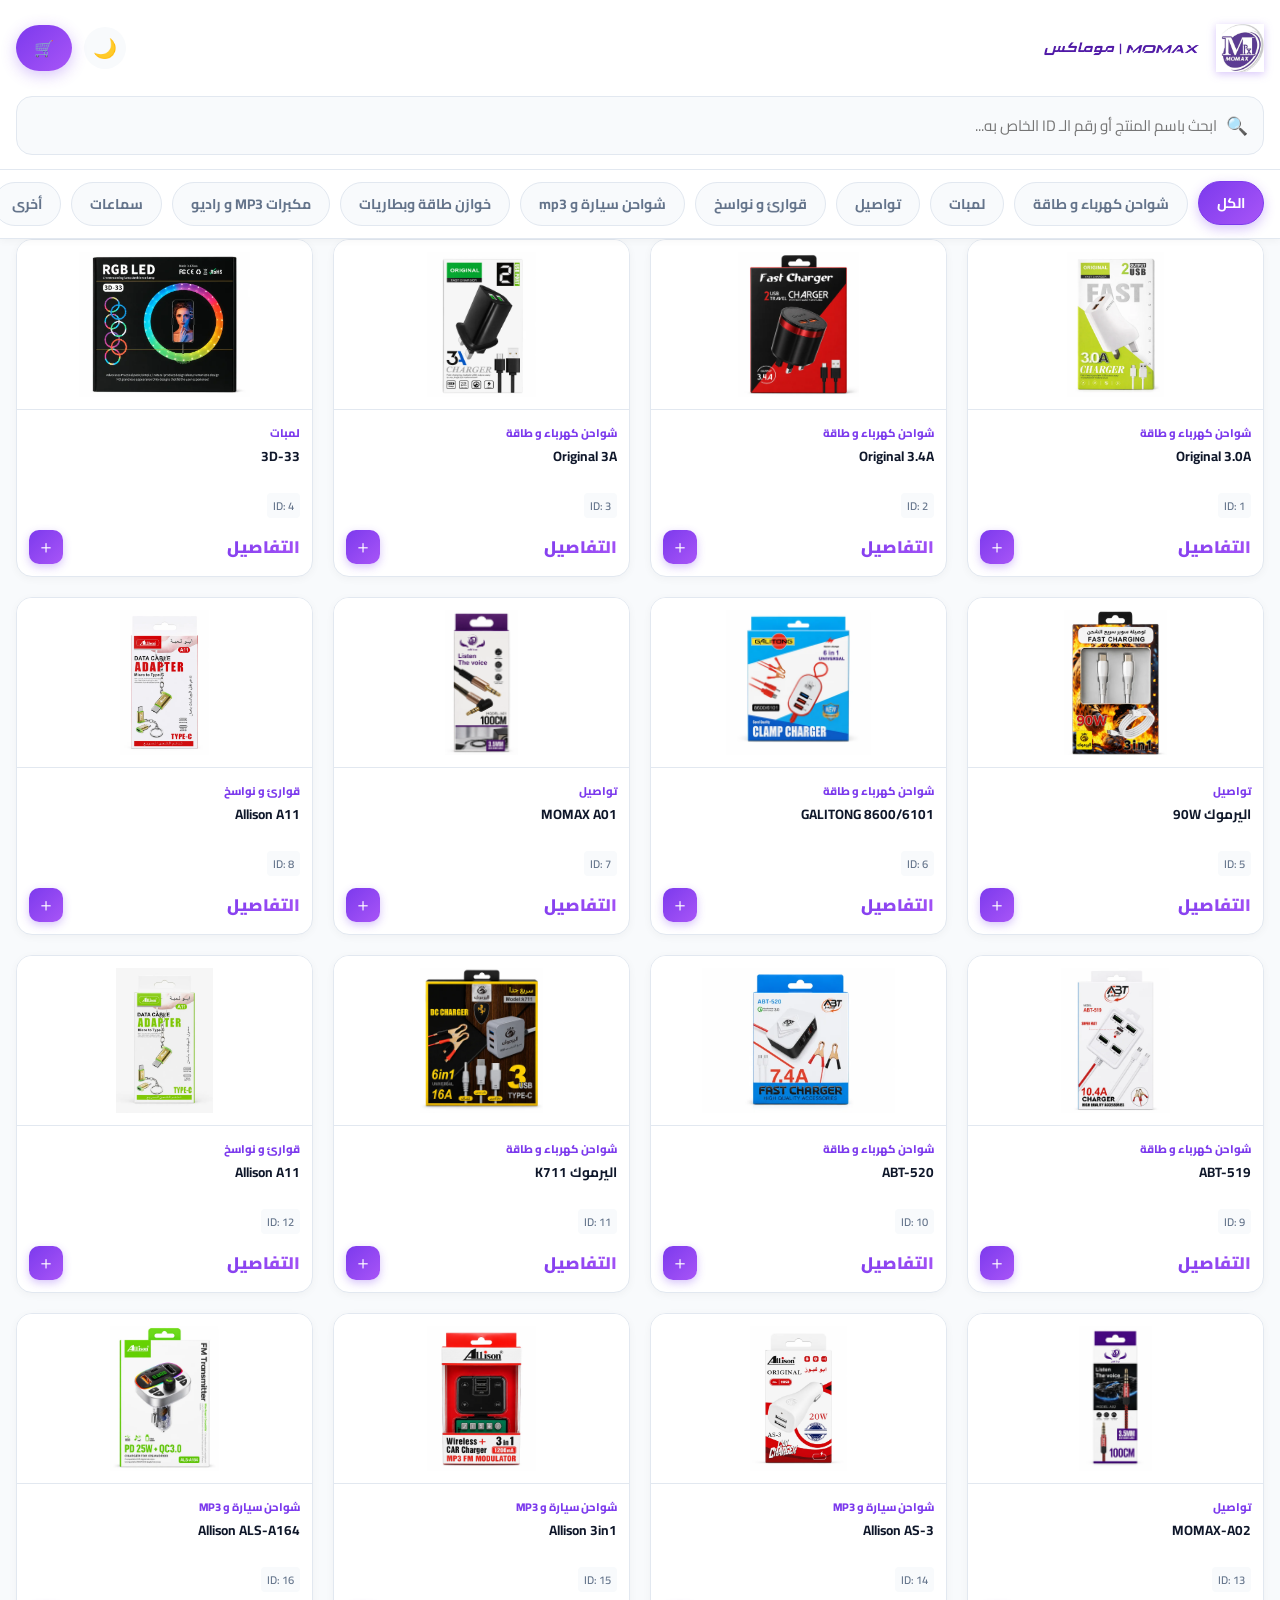
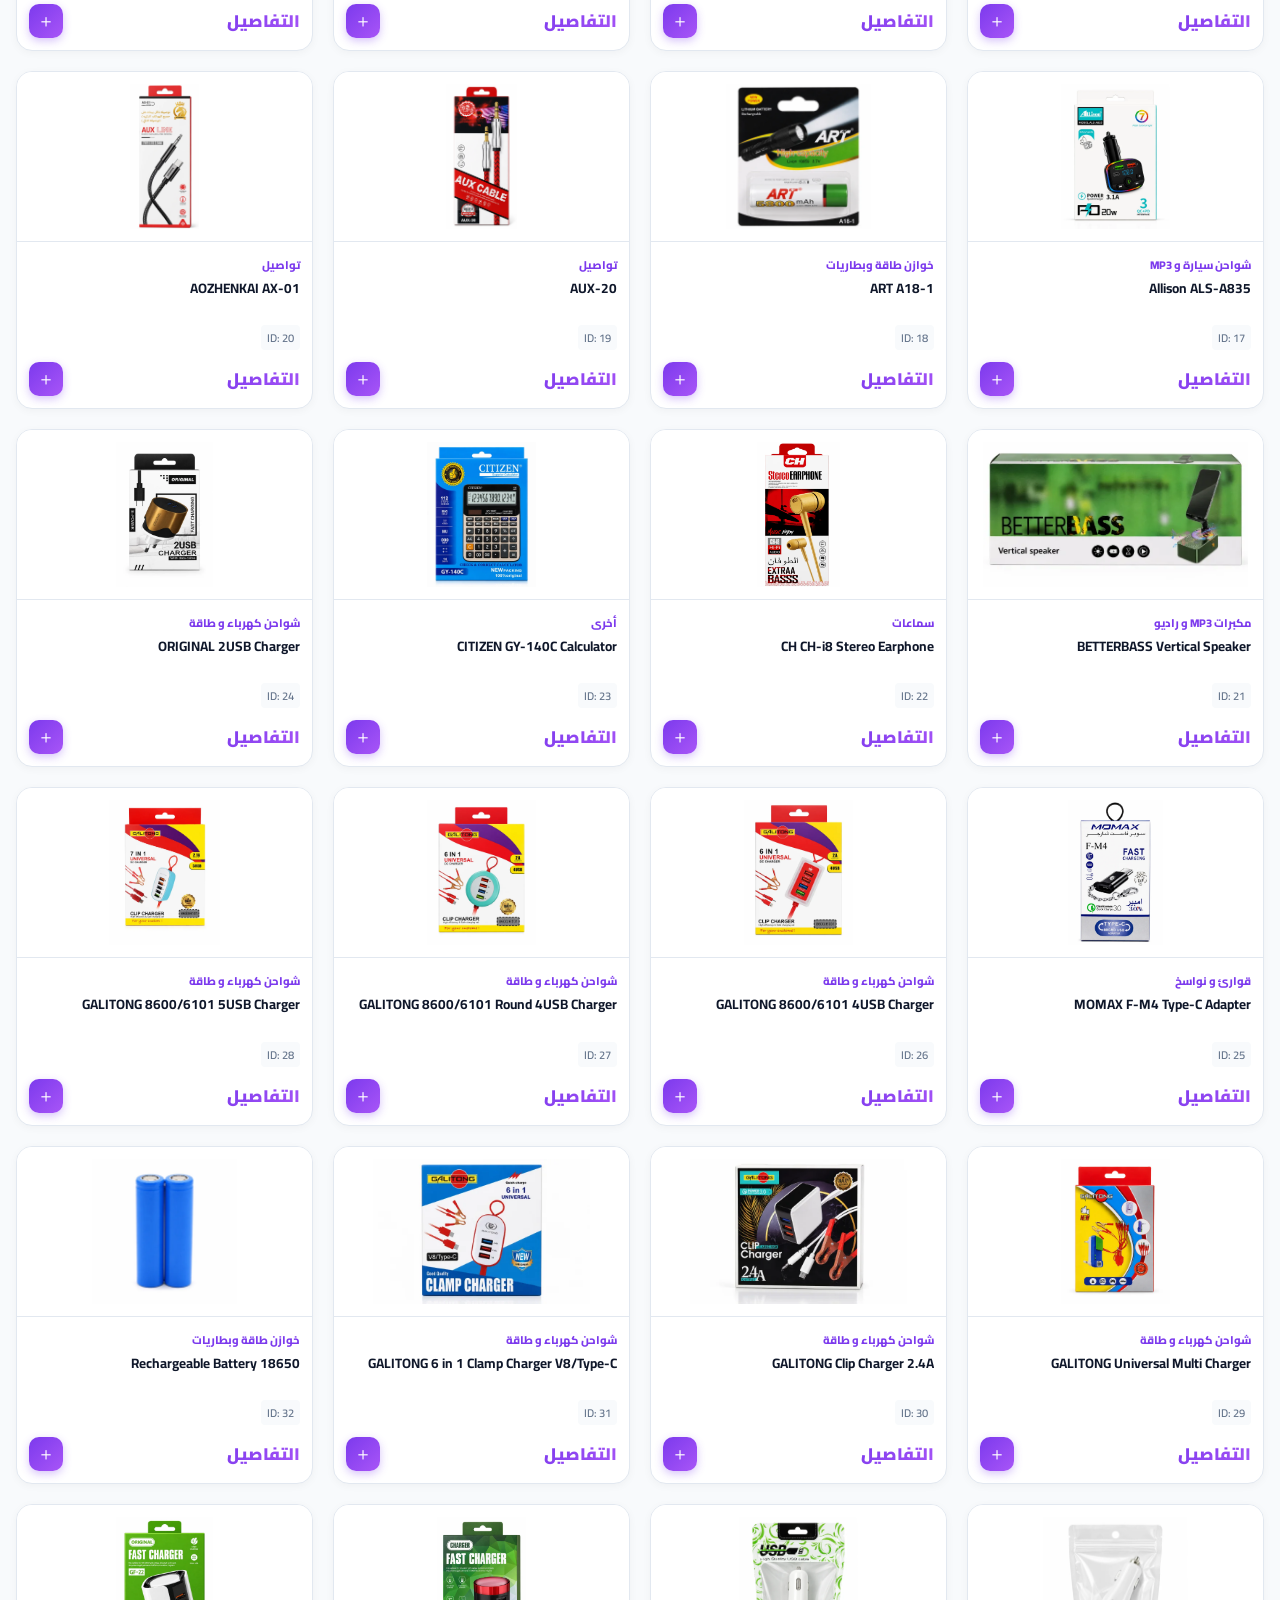
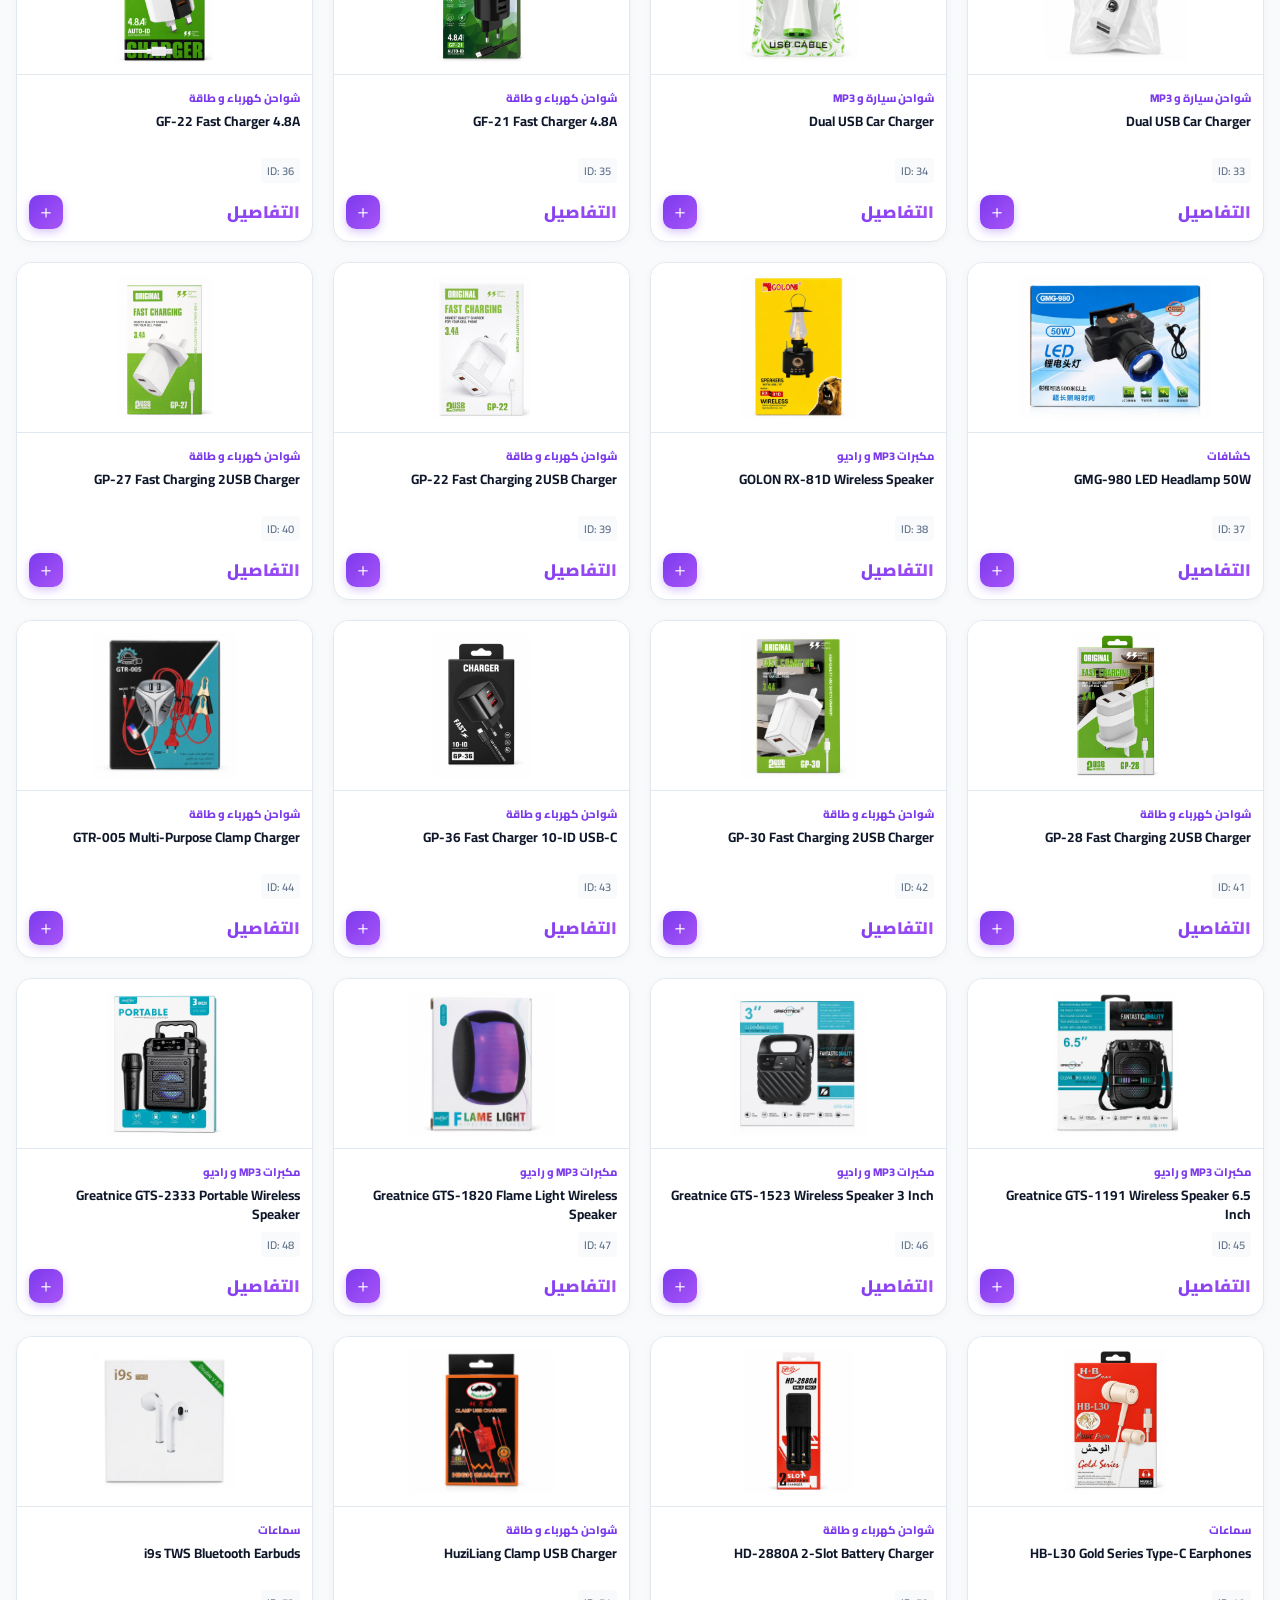
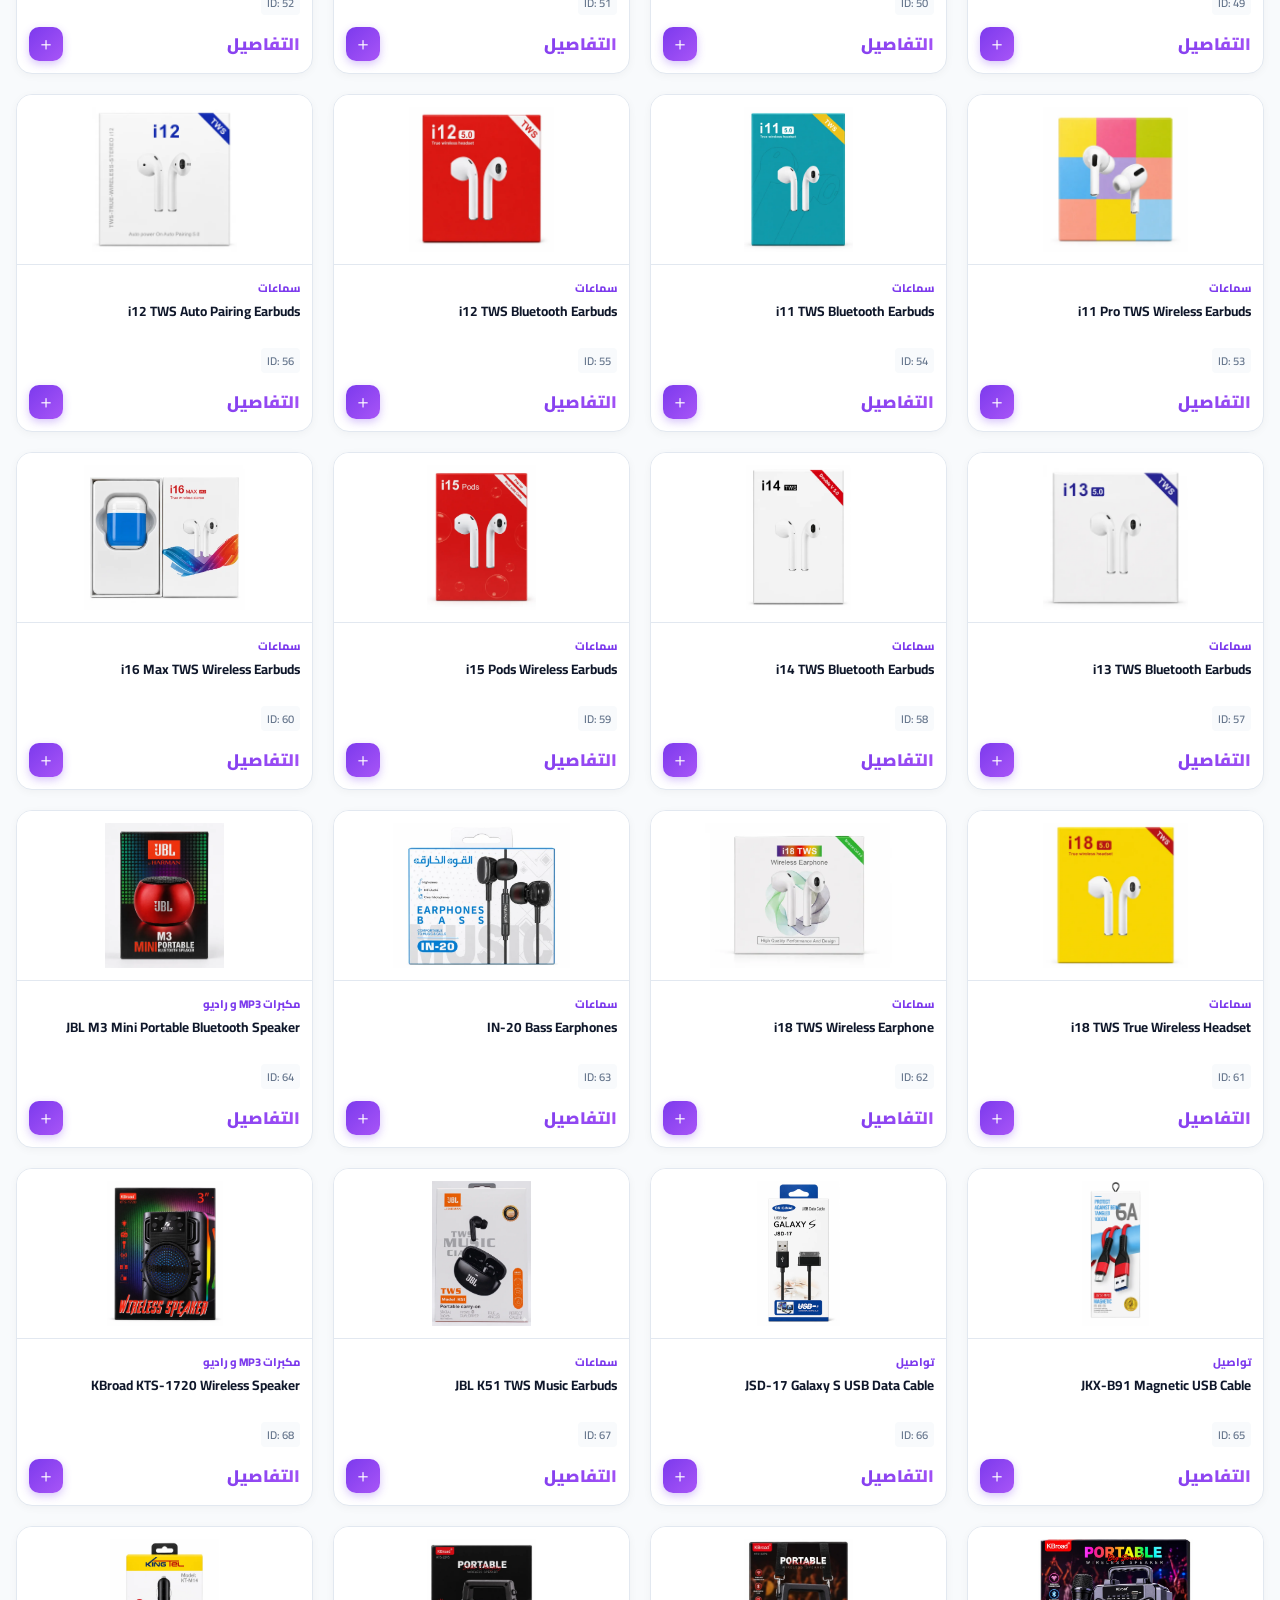
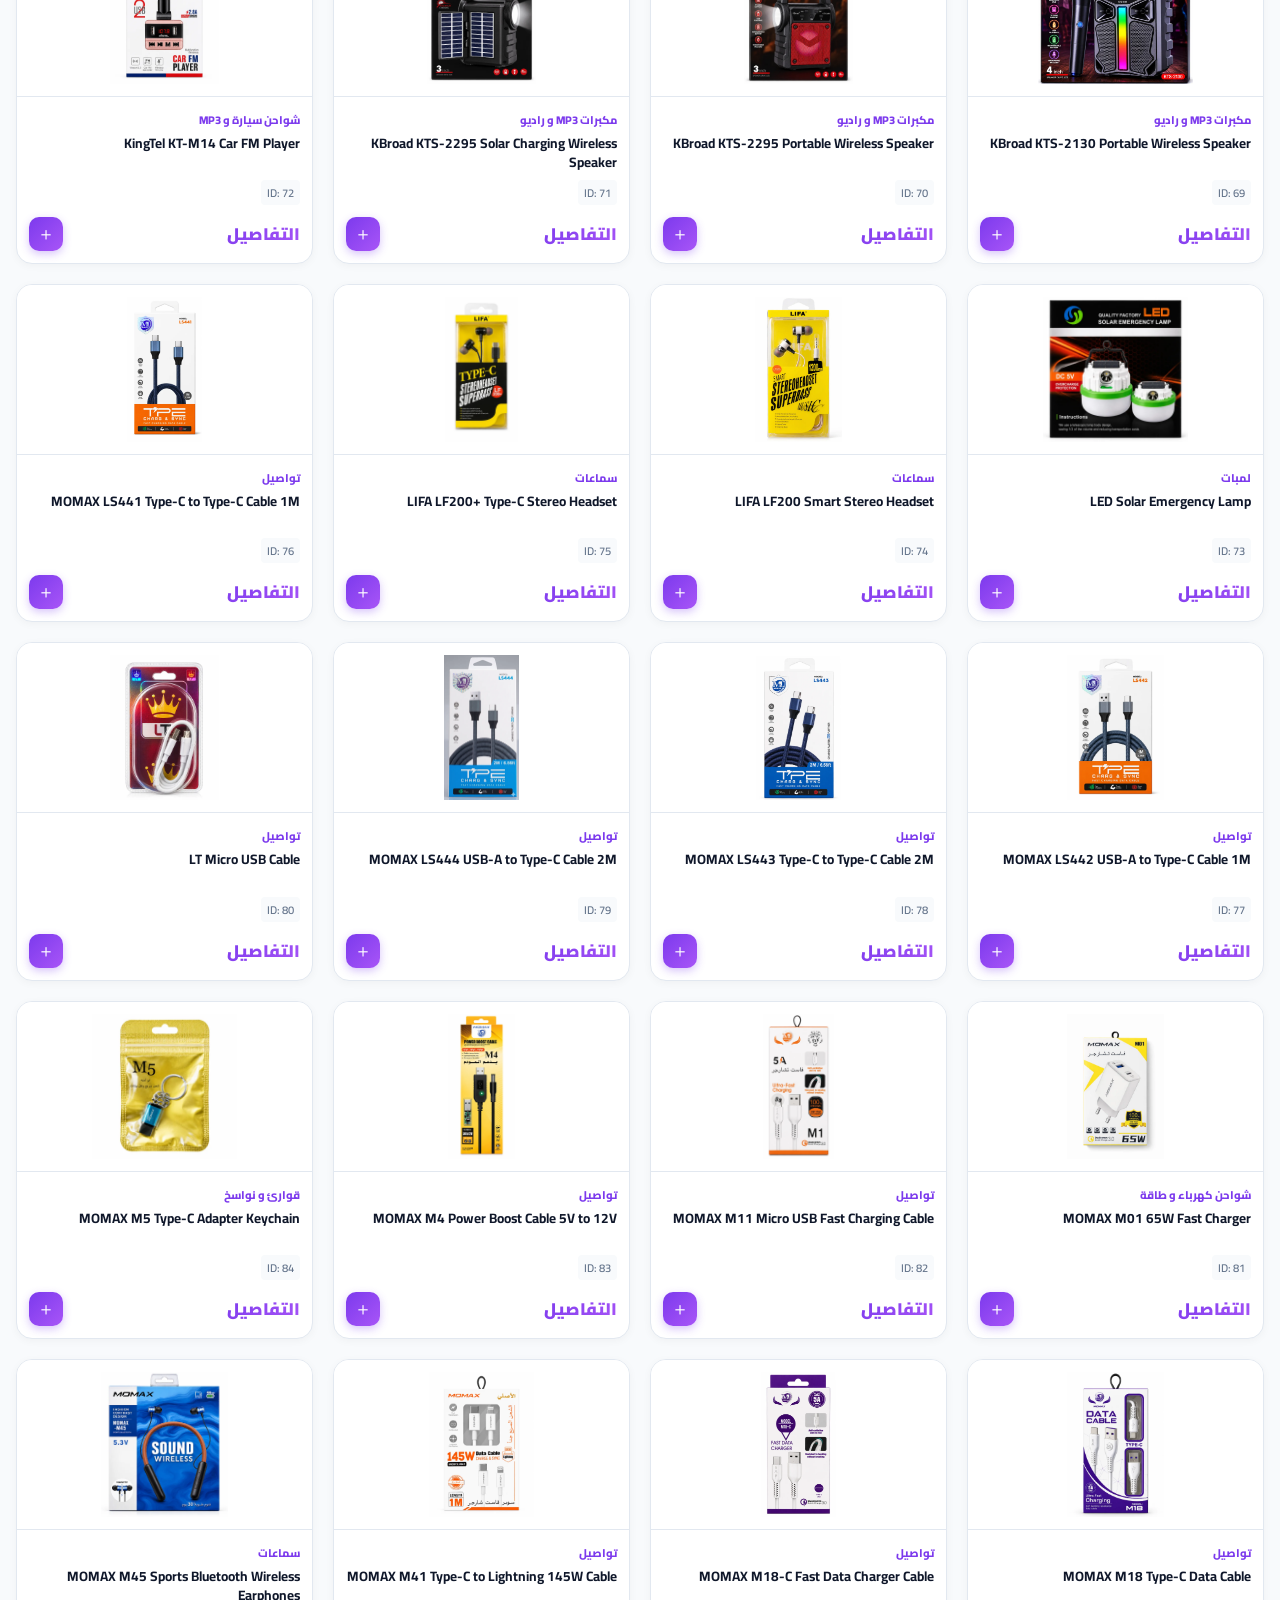
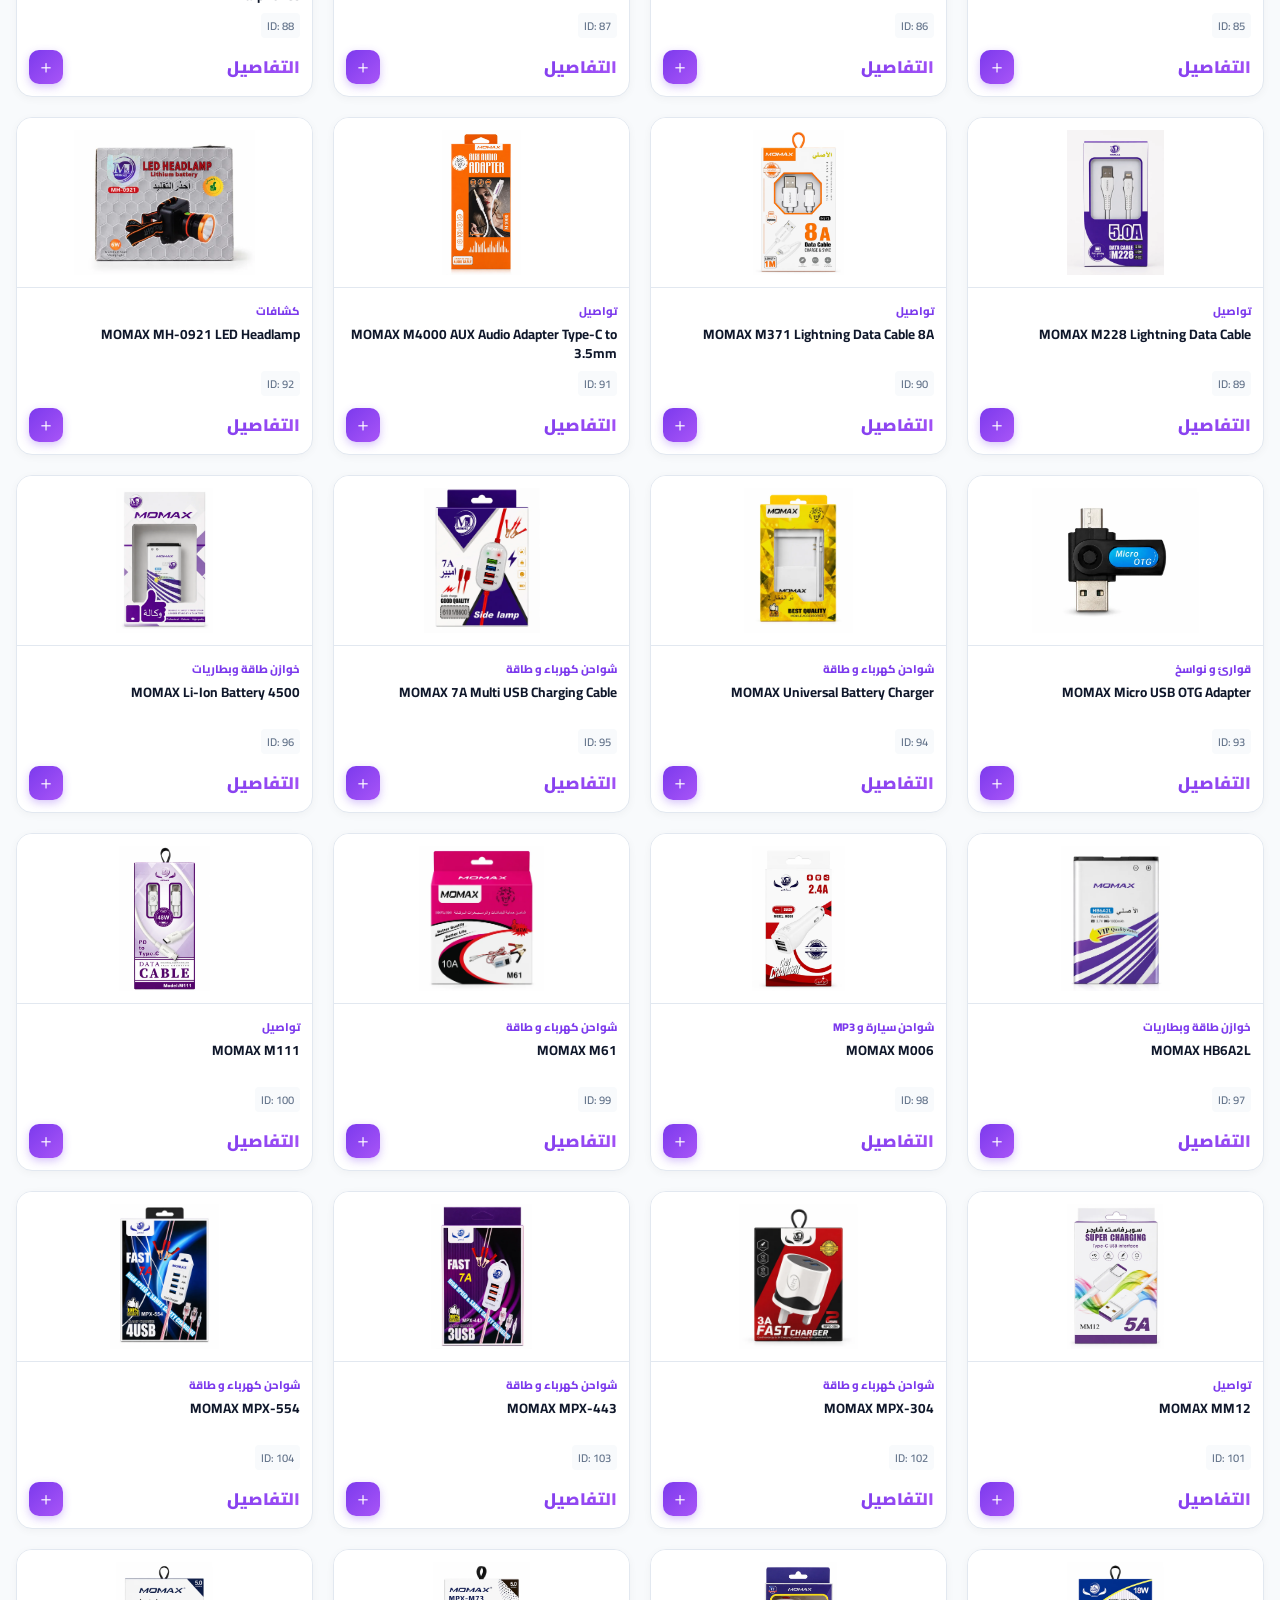
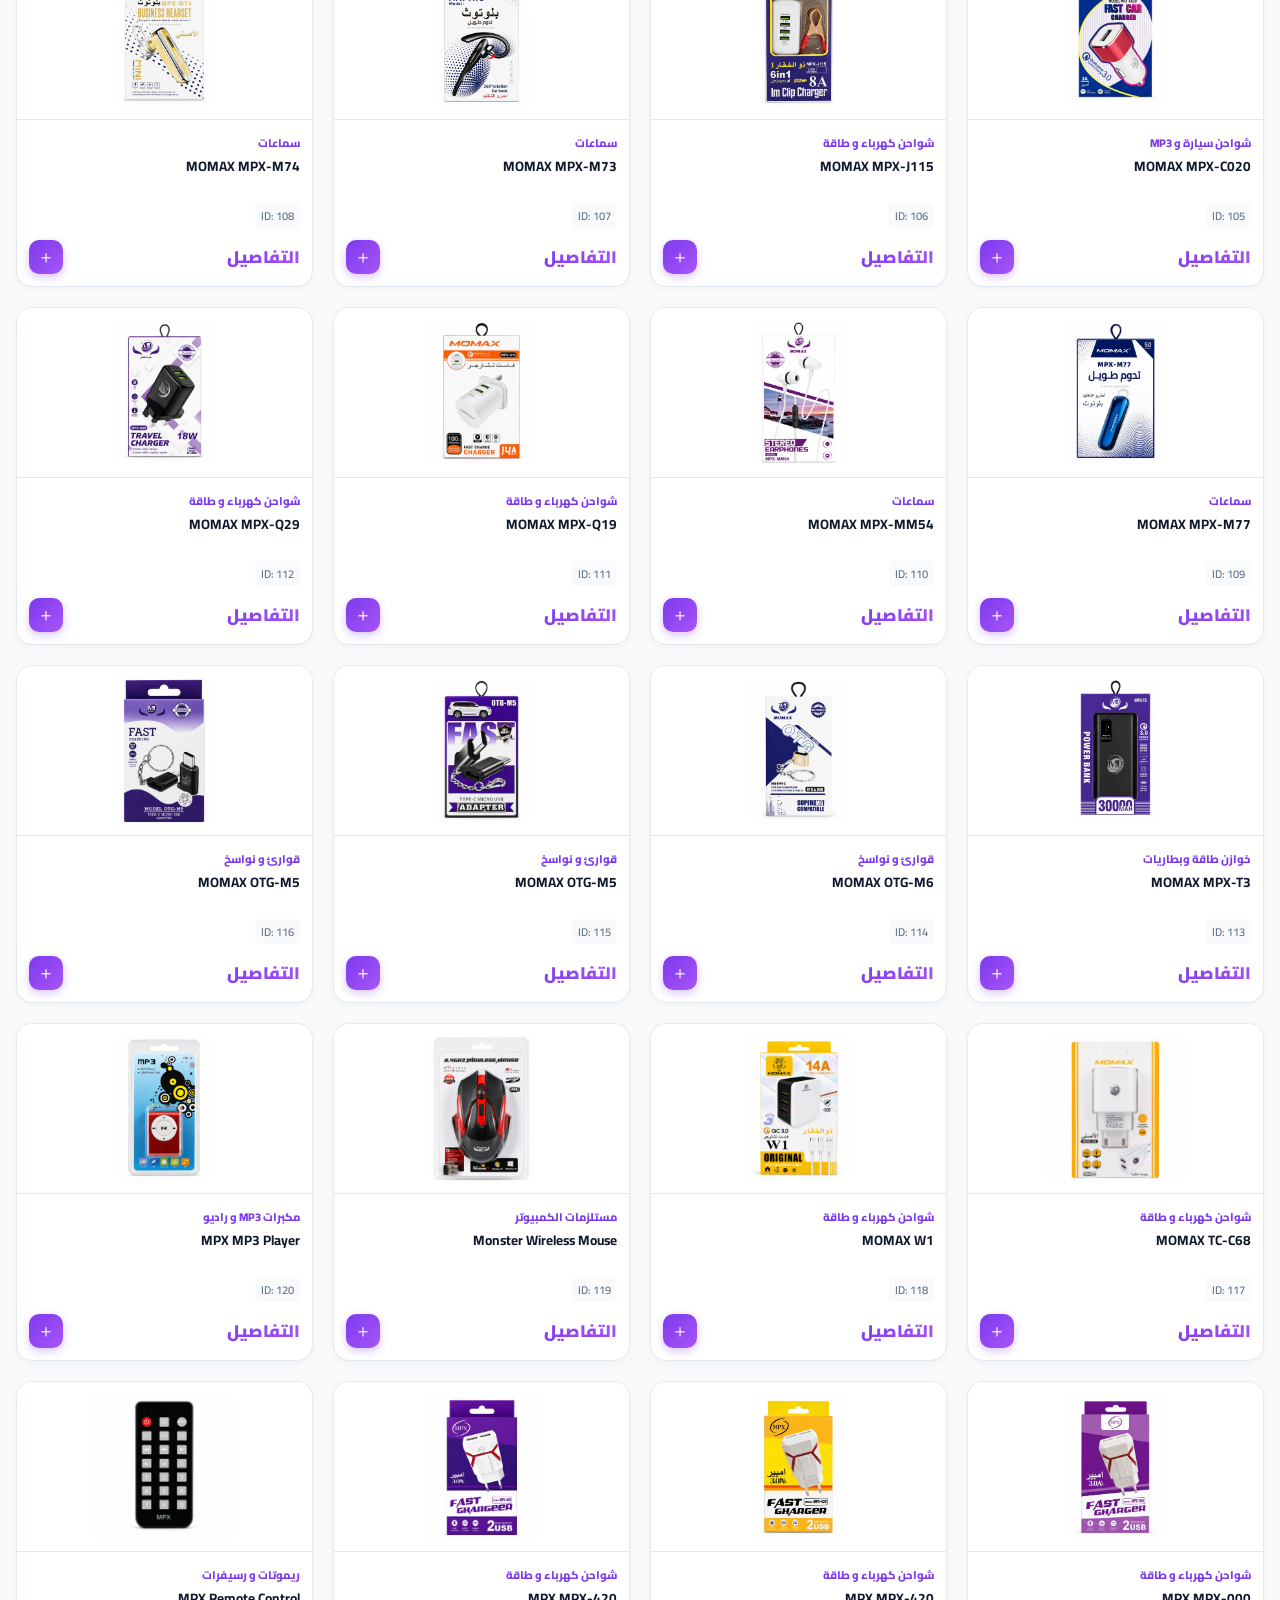
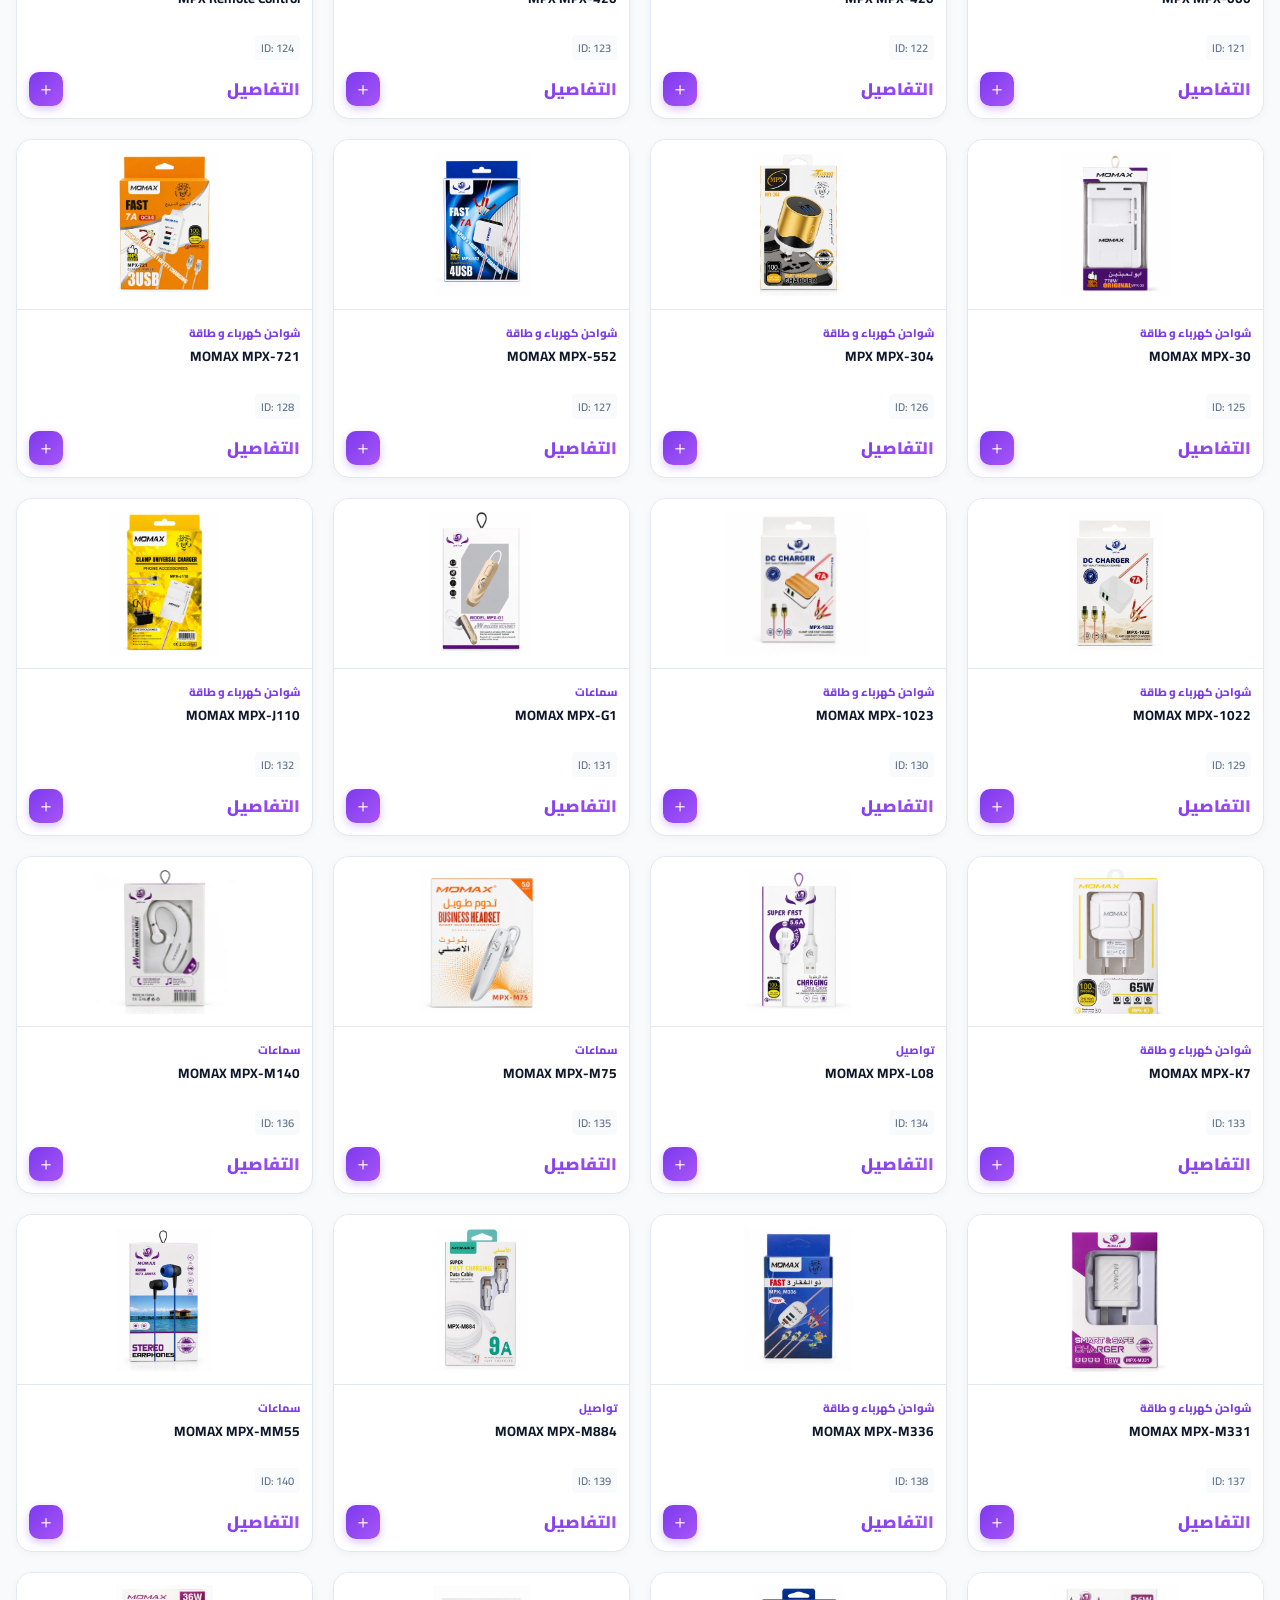
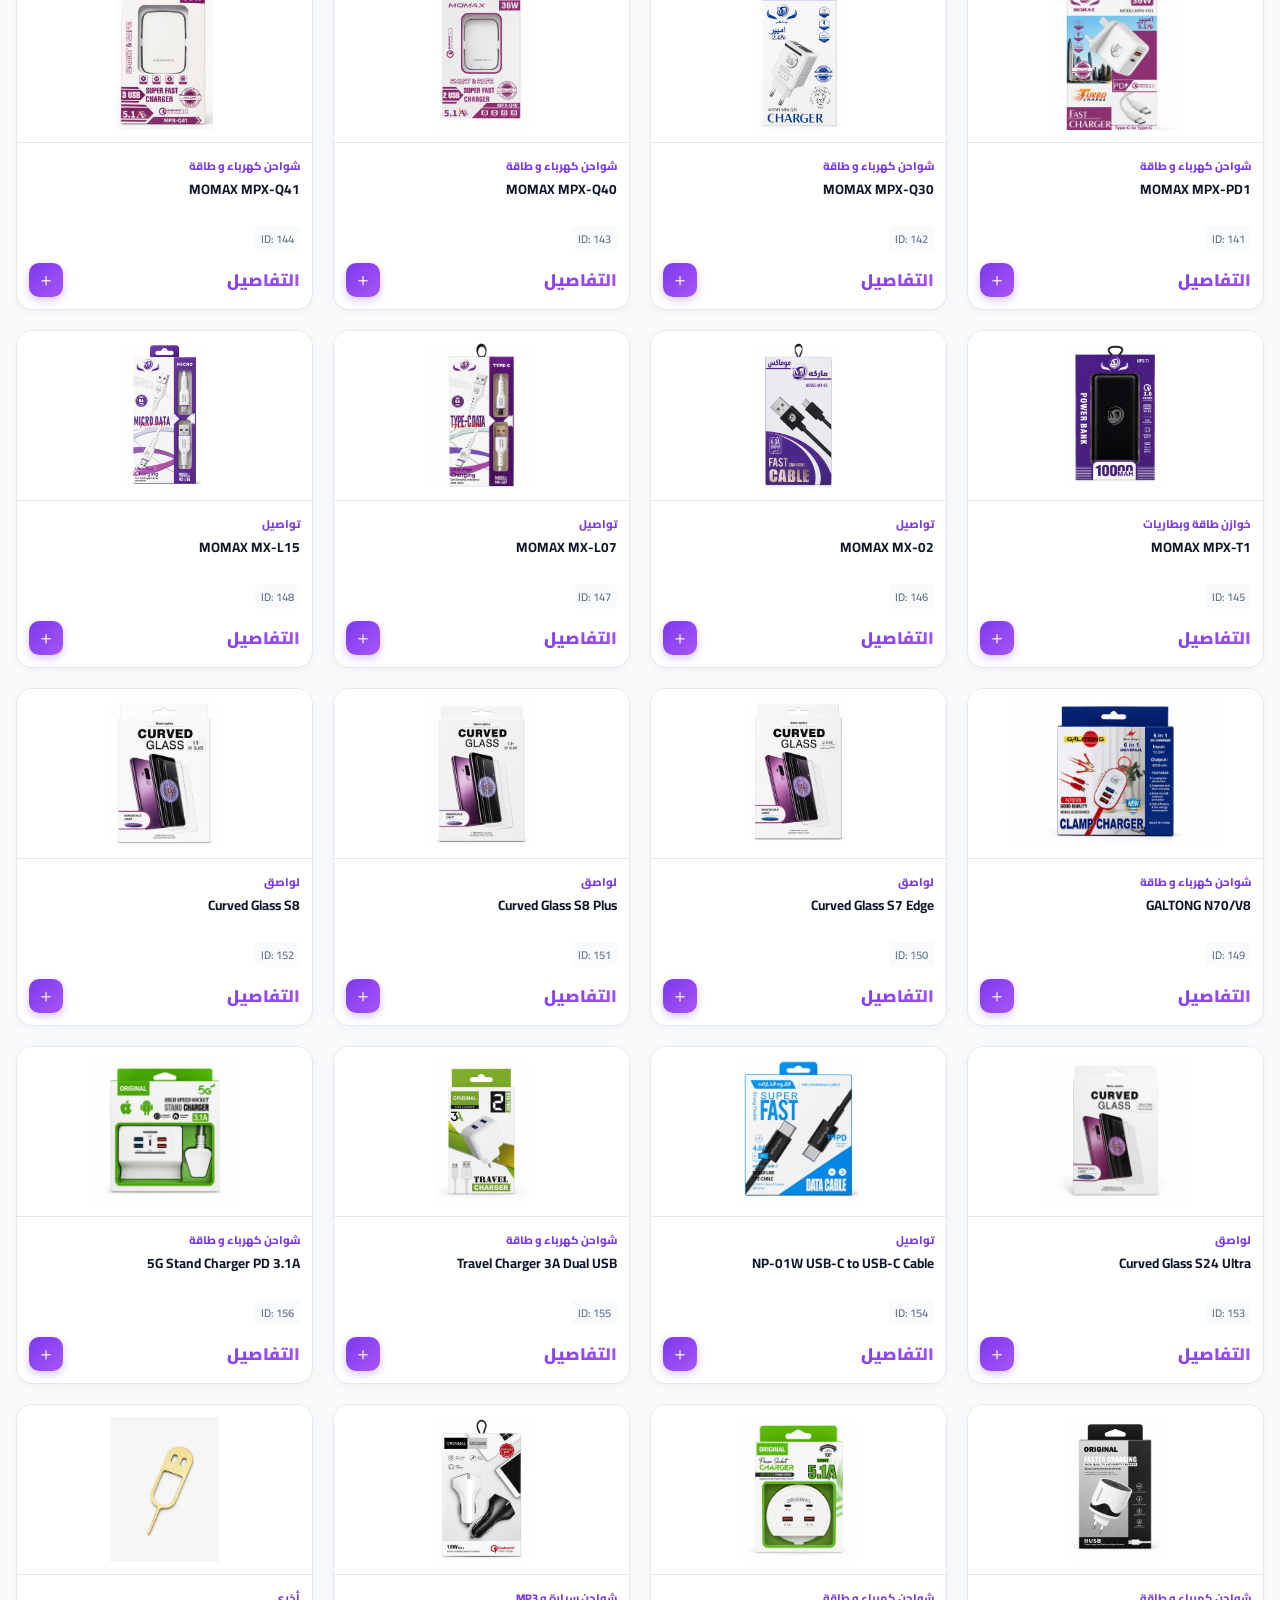
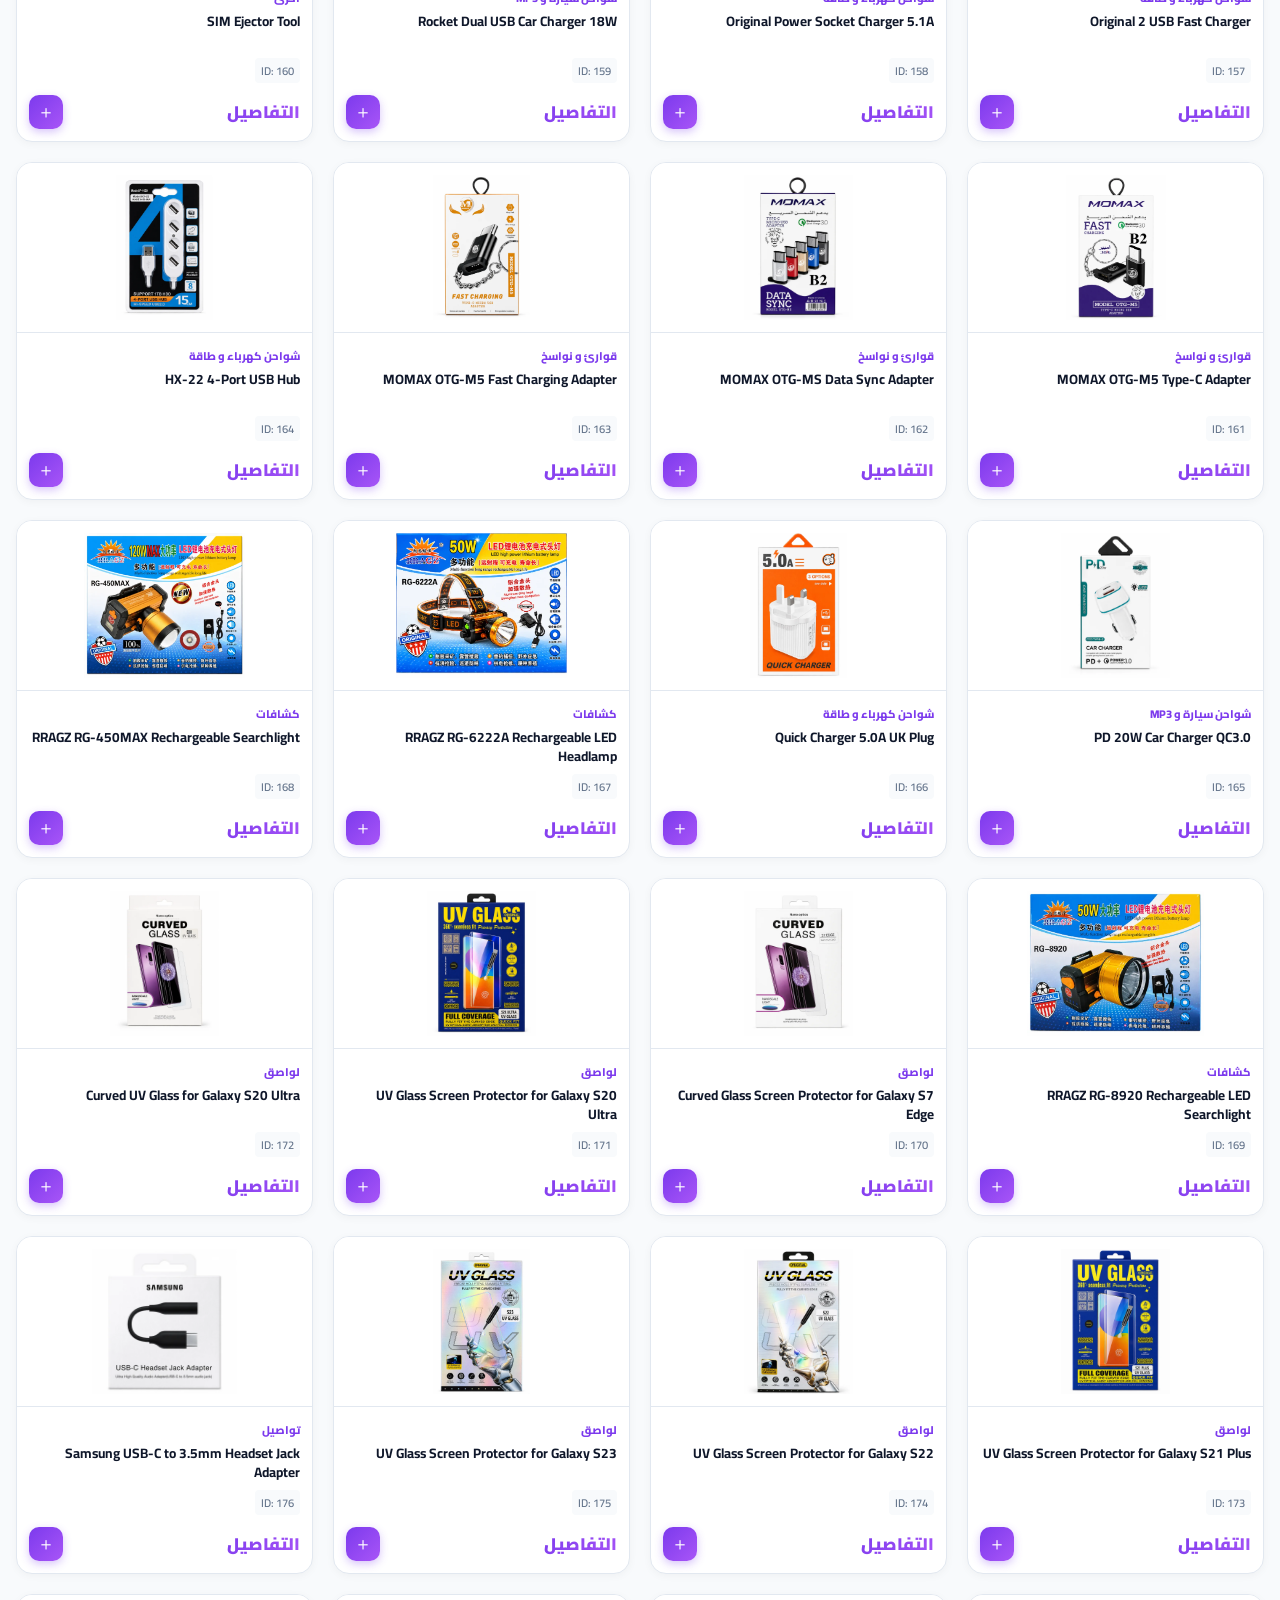
<file: index.html>
<!DOCTYPE html>
<html lang="ar" dir="rtl">
<head>
    <meta charset="UTF-8">
    <meta name="viewport" content="width=device-width, initial-scale=1.0, maximum-scale=1.0, user-scalable=no">
    <title>MOMAX | موماكس</title>
    <meta name="description" content="متجر موماكس الرسمي - أفضل الإكسسوارات الإلكترونية بجودة عالية وأسعار مميزة">
    <meta name="theme-color" content="#7C3AED">
    <meta name="color-scheme" content="light dark">
    <link rel="preconnect" href="https://fonts.googleapis.com">
    <link rel="preconnect" href="https://fonts.gstatic.com" crossorigin>
    <link href="https://fonts.googleapis.com/css2?family=Cairo:wght@400;600;700;800;900&display=swap" rel="stylesheet">
    
    <link rel="stylesheet" href="style.css">
</head>
<body class="theme-light">

    <div id="globalLoader" class="global-loader">
        <div class="cube-wrapper">
            <div class="cube">
                <div class="cube-face face-front">MOMAX</div>
                <div class="cube-face face-back">موماكس</div>
                <div class="cube-face face-top">3D</div>
                <div class="cube-face face-bottom">QUALITY</div>
                <div class="cube-face face-left">MAX</div>
                <div class="cube-face face-right">STORE</div>
            </div>
        </div>
    </div>

    <header class="main-header">
        <div class="header-container container">
            <div class="brand-identity">
                <!-- صورة الأيقونة -->
                <img src="images/logo.webp" alt="MOMAX Icon" class="brand-logo-icon">
                <!-- صورة النص -->
                <img src="images/momax-title.webp" alt="MOMAX Title" class="brand-logo-text">
            </div>
            
            <div class="header-actions">
                <button id="themeToggle" class="action-circle-btn" aria-label="تبديل الوضع">🌙</button>
                <button id="desktopCartTrigger" class="desktop-cart-btn">
                    <span class="cart-icon">🛒</span>
                    <span class="cart-counter-badge total-cart-count">0</span>
                </button>
            </div>
        </div>
        
        <div class="search-section container">
            <div class="search-wrapper">
                <span class="search-inside-icon">🔍</span>
                <input type="text" id="productSearchInput" placeholder="ابحث باسم المنتج أو رقم الـ ID الخاص به...">
                <button id="clearSearchBtn" class="clear-search-btn hidden">✕</button>
            </div>
        </div>

        <div class="categories-navigation">
            <div class="categories-scroll-box container" id="categoriesChipsWrapper">
                </div>
        </div>
    </header>

    <main class="main-storefront container">
        <div class="products-3d-grid" id="productsDynamicGrid">
            </div>
        
        <div id="searchEmptyState" class="empty-state-view hidden">
            <div class="empty-box-3d">📦</div>
            <h3>عذراً، لم نجد ما تبحث عنه!</h3>
            <p>تأكد من كتابة اسم المنتج بشكل صحيح أو التحقق من رقم ال ID.</p>
        </div>
    </main>

    <div id="sheetDimOverlay" class="sheet-dim-overlay hidden"></div>
    <div id="productDetailsSheet" class="product-bottom-sheet hidden">
        <div class="sheet-drag-handle-bar">
            <div class="drag-line"></div>
            <button id="closeSheetCross" class="sheet-close-cross">✕</button>
        </div>
        <div class="sheet-scrollable-body" id="productSheetInteractiveContent">
            </div>
    </div>

    <div id="cartDrawerDimOverlay" class="sheet-dim-overlay hidden"></div>
    <div id="shoppingCartDrawer" class="shopping-cart-drawer hidden">
        <div class="drawer-header-section">
            <h2>سلة التسوق الذكية</h2>
            <button id="closeCartDrawerBtn" class="sheet-close-cross">✕</button>
        </div>
        <div class="drawer-items-list" id="cartDrawerItemsContainer">
            </div>
        <div class="drawer-footer-checkout">
            <div class="checkout-summary-row">
                <span>إجمالي الطلب:</span>
                <span id="cartTotalPriceSum" class="total-price-highlight">0 ر.ي</span>
            </div>
            <div class="checkout-buttons-group">
                <button id="clearEntireCartBtn" class="btn-secondary-action">إفراغ السلة</button>
                <button id="sendOrderToWhatsappBtn" class="btn-primary-whatsapp">إرسال الطلب عبر واتساب 💬</button>
            </div>
        </div>
    </div>

    <nav class="mobile-sticky-navigation">
        <button class="mobile-nav-link active" onclick="window.scrollTo({top:0, behavior:'smooth'})">
            <span class="nav-btn-icon">🏠</span>
            <span class="nav-btn-text">الرئيسية</span>
        </button>
        <button class="mobile-nav-link" id="mobileSearchFocusTrigger">
            <span class="nav-btn-icon">🔍</span>
            <span class="nav-btn-text">بحث</span>
        </button>
        <button class="mobile-nav-link" id="mobileCartTrigger">
            <div class="nav-btn-icon-wrapper">
                <span class="nav-btn-icon">🛒</span>
                <span class="cart-counter-badge total-cart-count mobile-badge">0</span>
            </div>
            <span class="nav-btn-text">السلة</span>
        </button>
        <button class="mobile-nav-link" id="mobileDirectWhatsappLink">
            <span class="nav-btn-icon">💬</span>
            <span class="nav-btn-text">واتساب</span>
        </button>
    </nav>

    <button id="scrollToTopFloatingBtn" class="scroll-to-top-btn hidden" aria-label="العودة لأعلى الشاشة">⬆️</button>

    <footer class="modern-footer">
        <div class="container footer-layout">
            <p class="footer-copyright">جميع الحقوق محفوظة © 2026 لموقع <span class="brand-accent-text">MOMAX</span>. اطلب موماكس، تلقى الجودة ماكس.</p>
        </div>
    </footer>

    <script src="products.js"></script>
    <script src="app.js"></script>
</body>
</html>
</file>
<file: style.css>
/* ================================================= */
/* نظام التصميم المطور لـ MOMAX V8 - 3D MOBILE FIRST */
/* ================================================= */

:root {
    /* لوحة الألوان الأساسية المستوحاة من الشعار والهوية الفاخرة لـ موماكس */
    --brand-primary: #7C3AED;
    --brand-primary-glow: rgba(124, 58, 237, 0.3);
    --brand-gradient: linear-gradient(135deg, #7C3AED 0%, #A855F7 100%);
    --brand-gradient-3d: linear-gradient(135deg, #9333EA 0%, #6366F1 100%);
    
    /* ألوان ثيم الإضاءة الافتراضي */
    --site-bg: #F8FAFC;
    --surface-card: #FFFFFF;
    --text-main: #0F172A;
    --text-muted: #64748B;
    --border-line: #E2E8F0;
    --sheet-overlay: rgba(15, 23, 42, 0.6);
    
    /* ألوان التنبيهات */
    --color-success: #22C55E;
    --color-danger: #EF4444;
    --color-whatsapp: #25D366;
    
    /* أنظمة الحواف والظلال */
    --radius-sm: 10px;
    --radius-md: 16px;
    --radius-lg: 24px;
    --radius-pill: 999px;
    
    --shadow-flat: 0 2px 8px rgba(0, 0, 0, 0.04);
    --shadow-3d-soft: 0 10px 30px -10px rgba(124, 58, 237, 0.2);
    --shadow-3d-lift: 0 20px 40px -15px rgba(124, 58, 237, 0.35);
    
    --bottom-nav-height: 68px;
}

/* ================================================= */
/* نظام الوضع المظلم المتناسق تماماً مع هوية موماكس */
/* ================================================= */
body.theme-dark {
    --site-bg: #0B0F19;
    --surface-card: #151D30;
    --text-main: #F8FAFC;
    --text-muted: #94A3B8;
    --border-line: #222F4D;
    --sheet-overlay: rgba(0, 0, 0, 0.8);
    
    --shadow-flat: 0 2px 12px rgba(0, 0, 0, 0.3);
    --shadow-3d-soft: 0 10px 30px -5px rgba(124, 58, 237, 0.15);
    --shadow-3d-lift: 0 20px 40px -5px rgba(124, 58, 237, 0.3);
}

/* الإعدادات العامة وعناصر التصفير */
* {
    margin: 0;
    padding: 0;
    box-sizing: border-box;
    -webkit-font-smoothing: antialiased;
    -moz-osx-font-smoothing: grayscale;
}

html {
    scroll-behavior: smooth;
    overflow-x: hidden;
}

body {
    font-family: 'Cairo', sans-serif;
    background-color: var(--site-bg);
    color: var(--text-main);
    padding-bottom: calc(var(--bottom-nav-height) + 20px);
    direction: rtl;
    transition: background-color 0.4s cubic-bezier(0.4, 0, 0.2, 1), color 0.4s cubic-bezier(0.4, 0, 0.2, 1);
}

.container {
    width: 100%;
    max-width: 1280px;
    padding-right: 16px;
    padding-left: 16px;
    margin-right: auto;
    margin-left: auto;
}

.hidden { display: none !important; }

/* ================================================= */
/* شاشة التحميل ثلاثية الأبعاد الفاخرة */
/* ================================================= */
.global-loader {
    position: fixed;
    inset: 0;
    background-color: var(--site-bg);
    z-index: 99999;
    display: flex;
    justify-content: center;
    align-items: center;
    transition: opacity 0.5s ease, visibility 0.5s;
}
.global-loader.fade-out {
    opacity: 0;
    visibility: hidden;
}
.cube-wrapper {
    perspective: 800px;
}
.cube {
    width: 80px;
    height: 80px;
    position: relative;
    transform-style: preserve-3d;
    animation: rotateCube 4s infinite linear;
}
.cube-face {
    position: absolute;
    width: 80px;
    height: 80px;
    background: var(--brand-gradient);
    border: 2px solid rgba(255,255,255,0.2);
    color: white;
    font-weight: 900;
    font-size: 11px;
    display: flex;
    justify-content: center;
    align-items: center;
    box-shadow: 0 0 20px var(--brand-primary-glow);
}
.face-front  { transform: translateZ(40px); }
.face-back   { transform: rotateY(180deg) translateZ(40px); }
.face-top    { transform: rotateX(90deg) translateZ(40px); }
.face-bottom { transform: rotateX(-90deg) translateZ(40px); }
.face-left   { transform: rotateY(-90deg) translateZ(40px); }
.face-right  { transform: rotateY(90deg) translateZ(40px); }

@keyframes rotateCube {
    0% { transform: rotateX(0deg) rotateY(0deg); }
    100% { transform: rotateX(360deg) rotateY(360deg); }
}

/* ================================================= */
/* الهيدر وتطابق اللوجو الاحترافي الجديد */
/* ================================================= */
.main-header {
    background-color: var(--surface-card);
    position: sticky;
    top: 0;
    z-index: 900;
    box-shadow: var(--shadow-flat);
    padding-top: 14px;
    border-bottom: 1px solid var(--border-line);
}

.header-container {
    display: flex;
    justify-content: space-between;
    align-items: center;
    margin-bottom: 14px;
}

.brand-identity {
    display: flex;
    align-items: center;
    gap: 10px; /* المسافة بين اللوجو والنص */
}

/* تنسيق صورة اللوجو (الأيقونة) */
.brand-logo-icon {
    height: 48px;
    width: auto;
    object-fit: contain;
    mix-blend-mode: multiply; 
    filter: drop-shadow(0 2px 4px var(--brand-primary-glow));
}

/* تنسيق صورة النص (العنوان) */
.brand-logo-text {
    height: 68px; /* ارتفاع أقل بقليل من الأيقونة ليكون متناسقاً */
    width: auto;
    object-fit: contain;
    mix-blend-mode: multiply;
}

/* التوافق مع الوضع الليلي للصورتين */
body.theme-dark .brand-logo-icon,
body.theme-dark .brand-logo-text {
    mix-blend-mode: screen !important; 
    filter: brightness(1.2) !important;
}

/* أزرار التحكم في الهيدر */
.header-actions {
    display: flex;
    align-items: center;
    gap: 12px;
}
.action-circle-btn {
    width: 42px;
    height: 42px;
    border-radius: 50%;
    border: none;
    background-color: var(--site-bg);
    color: var(--text-main);
    font-size: 1.2rem;
    cursor: pointer;
    display: flex;
    justify-content: center;
    align-items: center;
    transition: transform 0.2s;
}
.action-circle-btn:active { transform: scale(0.9); }

.desktop-cart-btn {
    display: none;
    align-items: center;
    gap: 8px;
    padding: 8px 18px;
    border-radius: var(--radius-pill);
    border: none;
    background: var(--brand-gradient);
    color: #FFFFFF;
    font-family: inherit;
    font-weight: 700;
    font-size: 1rem;
    cursor: pointer;
    box-shadow: 0 4px 15px var(--brand-primary-glow);
}

.cart-counter-badge {
    background-color: var(--color-danger);
    color: #FFFFFF;
    font-size: 0.75rem;
    font-weight: 800;
    padding: 2px 7px;
    border-radius: var(--radius-pill);
}

/* ================================================= */
/* شريط البحث الاحترافي */
/* ================================================= */
.search-section {
    margin-bottom: 14px;
}
.search-wrapper {
    position: relative;
    display: flex;
    align-items: center;
}
.search-inside-icon {
    position: absolute;
    right: 16px;
    font-size: 1.1rem;
    color: var(--text-muted);
}
.search-wrapper input {
    width: 100%;
    padding: 14px 46px 14px 40px;
    border-radius: var(--radius-md);
    border: 1px solid var(--border-line);
    background-color: var(--site-bg);
    color: var(--text-main);
    font-family: inherit;
    font-size: 0.95rem;
    transition: all 0.3s ease;
}
.search-wrapper input:focus {
    outline: none;
    border-color: var(--brand-primary);
    background-color: var(--surface-card);
    box-shadow: 0 0 0 4px var(--brand-primary-glow);
}
.clear-search-btn {
    position: absolute;
    left: 14px;
    background: none;
    border: none;
    color: var(--text-muted);
    font-size: 1rem;
    cursor: pointer;
}

/* ================================================= */
/* رقاقات التصنيفات الأفقية (Chips) */
/* ================================================= */
.categories-navigation {
    border-top: 1px solid var(--border-line);
}
.categories-scroll-box {
    display: flex;
    gap: 10px;
    overflow-x: auto;
    padding: 12px 16px;
    scrollbar-width: none;
    -webkit-overflow-scrolling: touch;
}
.categories-scroll-box::-webkit-scrollbar {
    display: none;
}
.category-chip {
    white-space: nowrap;
    padding: 8px 18px;
    background-color: var(--site-bg);
    color: var(--text-muted);
    border: 1px solid var(--border-line);
    border-radius: var(--radius-pill);
    font-size: 0.88rem;
    font-weight: 700;
    cursor: pointer;
    transition: all 0.25s cubic-bezier(0.4, 0, 0.2, 1);
    font-family: inherit;
}
.category-chip.active {
    background: var(--brand-gradient);
    color: #FFFFFF;
    border-color: var(--brand-primary);
    box-shadow: 0 4px 12px var(--brand-primary-glow);
    transform: translateY(-1px);
}

/* ================================================= */
/* شبكة المنتجات وتوحيد المقاسات والتأثير الناعم */
/* ================================================= */
.products-3d-grid {
    display: grid;
    grid-template-columns: repeat(2, 1fr);
    gap: 12px;
    align-items: stretch; /* إجبار البطاقات على أخذ نفس الطول */
}

.product-card-3d {
    background-color: var(--surface-card);
    border-radius: var(--radius-md);
    border: 1px solid var(--border-line);
    overflow: hidden;
    display: flex;
    flex-direction: column;
    position: relative;
    cursor: pointer;
    box-shadow: var(--shadow-flat);
    transition: transform 0.3s ease, box-shadow 0.3s ease, border-color 0.3s ease;
    height: 100%;
}

.product-card-3d:hover, .product-card-3d:active {
    transform: translateY(-4px);
    box-shadow: var(--shadow-3d-lift);
    border-color: var(--brand-primary);
}

/* 1. توحيد مقاسات الصور بشكل إجباري وثابت */
.card-image-view-3d {
    width: 100%;
    height: 170px; /* هذا هو السحر: ارتفاع ثابت يمنع أي تفاوت */
    background-color: #FFFFFF;
    padding: 12px;
    display: flex;
    justify-content: center;
    align-items: center;
    border-bottom: 1px solid var(--border-line);
    overflow: hidden;
}

.card-image-view-3d img {
    max-width: 100%;
    max-height: 100%; /* إجبار الصورة على عدم تجاوز الارتفاع الثابت */
    object-fit: contain; /* يحافظ على دقة الصورة بدون تمطيط */
    mix-blend-mode: multiply;
    transition: transform 0.3s ease;
}
.product-card-3d:hover .card-image-view-3d img {
    transform: scale(1.05);
}

/* 2. قسم النصوص لتوحيد الطول */
.card-info-details {
    padding: 12px;
    display: flex;
    flex-direction: column;
    flex-grow: 1; /* دفع السعر والزر لأسفل البطاقة */
}

.card-brand-tag {
    font-size: 0.7rem;
    font-weight: 800;
    color: var(--brand-primary);
    text-transform: uppercase;
    margin-bottom: 4px;
}

.card-product-title {
    font-size: 0.85rem;
    font-weight: 700;
    color: var(--text-main);
    line-height: 1.4;
    min-height: 2.8em; /* حجز مساحة سطرين دائماً */
    display: -webkit-box;
    -webkit-line-clamp: 2;
    -webkit-box-orient: vertical;
    overflow: hidden;
    margin-bottom: 8px;
}

.card-id-badge {
    font-size: 0.7rem;
    color: var(--text-muted);
    background-color: var(--site-bg);
    padding: 2px 6px;
    border-radius: 4px;
    width: fit-content;
    margin-bottom: 12px;
    font-weight: 600;
}

/* 3. قاع البطاقة */
.card-footer-pricing {
    margin-top: auto; /* استقرار دائم في قاع البطاقة */
    display: flex;
    justify-content: space-between;
    align-items: center;
}

/* 4. أكوادك الأصلية للسعر والزر (بدون تعديل) */
.card-price-text {
    font-size: 1.05rem;
    font-weight: 900;
    background: var(--brand-gradient);
    -webkit-background-clip: text;
    -webkit-text-fill-color: transparent;
}

.card-add-to-cart-btn {
    width: 34px;
    height: 34px;
    border-radius: var(--radius-sm);
    border: none;
    background: var(--brand-gradient);
    color: #FFFFFF;
    font-size: 1.1rem;
    display: flex;
    justify-content: center;
    align-items: center;
    cursor: pointer;
    box-shadow: 0 3px 8px var(--brand-primary-glow);
    transition: all 0.2s;
}

.card-add-to-cart-btn:active {
    transform: scale(0.85);
}

/* ================================================= */
/* نظام الـ Skeleton Loading الهيكلي الذكي */
/* ================================================= */
.skeleton-box {
    background: linear-gradient(90deg, var(--border-line) 25%, var(--site-bg) 50%, var(--border-line) 75%);
    background-size: 200% 100%;
    animation: skeletonPulse 1.5s infinite;
}
@keyframes skeletonPulse {
    0% { background-position: 200% 0; }
    100% { background-position: -200% 0; }
}
.skeleton-img-placeholder { width: 100%; height: 100%; position: absolute; inset: 0; }
.skeleton-text-line { height: 12px; border-radius: 4px; margin-bottom: 8px; width: 80%; }
.skeleton-text-line.short { width: 45%; }
.skeleton-btn-circle { width: 34px; height: 34px; border-radius: var(--radius-sm); }

/* ================================================= */
/* ورقة تفاصيل المنتج السفلى (Bottom Sheet) */
/* ================================================= */
.sheet-dim-overlay {
    position: fixed;
    inset: 0;
    background-color: var(--sheet-overlay);
    backdrop-filter: blur(4px);
    z-index: 2000;
    transition: opacity 0.3s ease;
}
.product-bottom-sheet {
    position: fixed;
    bottom: 0;
    left: 0;
    width: 100%;
    background-color: var(--surface-card);
    z-index: 2100;
    border-radius: var(--radius-lg) var(--radius-lg) 0 0;
    max-height: 85vh;
    display: flex;
    flex-direction: column;
    transform: translateY(100%);
    transition: transform 0.4s cubic-bezier(0.175, 0.885, 0.32, 1.1);
    box-shadow: 0 -10px 40px rgba(0,0,0,0.15);
}
.product-bottom-sheet.open-active {
    transform: translateY(0);
}
.sheet-drag-handle-bar {
    padding: 14px;
    display: flex;
    justify-content: center;
    position: relative;
    border-bottom: 1px solid var(--border-line);
}
.drag-line {
    width: 45px;
    height: 5px;
    background-color: var(--border-line);
    border-radius: var(--radius-pill);
}
.sheet-close-cross {
    position: absolute;
    left: 16px;
    top: 50%;
    transform: translateY(-50%);
    width: 30px;
    height: 30px;
    border-radius: 50%;
    border: none;
    background-color: var(--site-bg);
    color: var(--text-main);
    cursor: pointer;
    display: flex;
    justify-content: center;
    align-items: center;
    font-weight: 700;
}

.sheet-scrollable-body {
    padding: 20px 16px calc(env(safe-area-inset-bottom) + 24px);
    overflow-y: auto;
}
.sheet-product-gallery-3d {
    width: 100%;
    max-width: 280px;
    margin: 0 auto 20px;
    aspect-ratio: 1 / 1;
    background-color: #FFFFFF;
    border-radius: var(--radius-md);
    padding: 16px;
    border: 1px solid var(--border-line);
    box-shadow: var(--shadow-3d-soft);
}
.sheet-product-gallery-3d img {
    width: 100%;
    height: 100%;
    object-fit: contain;
    mix-blend-mode: multiply;
}
.sheet-main-title {
    font-size: 1.3rem;
    font-weight: 800;
    color: var(--text-main);
    line-height: 1.4;
    margin-bottom: 10px;
}
.sheet-meta-properties {
    display: flex;
    justify-content: space-between;
    align-items: center;
    margin-bottom: 16px;
    font-size: 0.85rem;
}
.sheet-description-text {
    font-size: 0.92rem;
    line-height: 1.7;
    color: var(--text-muted);
    background-color: var(--site-bg);
    padding: 14px;
    border-radius: var(--radius-md);
    margin-bottom: 20px;
    border: 1px solid var(--border-line);
}
.sheet-checkout-bar {
    display: flex;
    justify-content: space-between;
    align-items: center;
    gap: 16px;
    border-top: 1px solid var(--border-line);
    padding-top: 16px;
}
.sheet-large-price {
    font-size: 1.5rem;
    font-weight: 900;
    color: var(--brand-primary);
}
.action-large-btn {
    flex-grow: 1;
    padding: 14px 24px;
    border-radius: var(--radius-md);
    border: none;
    background: var(--brand-gradient);
    color: #FFFFFF;
    font-family: inherit;
    font-weight: 800;
    font-size: 1rem;
    cursor: pointer;
    box-shadow: 0 4px 15px var(--brand-primary-glow);
    display: flex;
    justify-content: center;
    align-items: center;
    gap: 8px;
}

/* ================================================= */
/* درج السلة الجانبي (Cart Drawer) */
/* ================================================= */
.shopping-cart-drawer {
    position: fixed;
    top: 0;
    left: -100%;
    width: 100%;
    max-width: 420px;
    height: 100dvh;
    background-color: var(--surface-card);
    z-index: 2200;
    box-shadow: 10px 0 40px rgba(0,0,0,0.15);
    display: flex;
    flex-direction: column;
    transition: left 0.35s cubic-bezier(0.4, 0, 0.2, 1);
}
.shopping-cart-drawer.drawer-open-active {
    left: 0;
}

/* تنسيق زر إغلاق السلة المخصص (أعلى اليسار) */
#closeCartDrawerBtn {
    position: absolute;
    top: 22px;
    left: 20px;
    width: 38px;
    height: 38px;
    background-color: var(--color-danger);
    color: #FFFFFF;
    border: none;
    border-radius: 50%;
    font-size: 1.2rem;
    font-weight: bold;
    display: flex;
    justify-content: center;
    align-items: center;
    cursor: pointer;
    box-shadow: 0 4px 12px rgba(239, 68, 68, 0.4);
    z-index: 2300;
    transition: transform 0.2s cubic-bezier(0.4, 0, 0.2, 1), background-color 0.2s;
}

#closeCartDrawerBtn:active {
    transform: scale(0.85);
}

.drawer-header-section {
    padding: 20px 16px;
    border-bottom: 1px solid var(--border-line);
    display: flex;
    justify-content: space-between;
    align-items: center;
}
.drawer-items-list {
    flex-grow: 1;
    overflow-y: auto;
    padding: 16px;
}

.cart-item-row {
    display: flex;
    gap: 12px;
    padding-bottom: 16px;
    margin-bottom: 16px;
    border-bottom: 1px solid var(--border-line);
}
.cart-item-thumbnail {
    width: 65px;
    height: 65px;
    background-color: #FFFFFF;
    border-radius: var(--radius-sm);
    padding: 6px;
    border: 1px solid var(--border-line);
    object-fit: contain;
    mix-blend-mode: multiply;
}
.cart-item-body-info {
    flex-grow: 1;
    display: flex;
    flex-direction: column;
}
.cart-item-title-text {
    font-size: 0.85rem;
    font-weight: 700;
    line-height: 1.3;
    margin-bottom: 4px;
    color: var(--text-main);
}
.cart-item-price-text {
    font-size: 0.9rem;
    font-weight: 800;
    color: var(--brand-primary);
    margin-bottom: 6px;
}
.cart-item-interactive-actions {
    display: flex;
    justify-content: space-between;
    align-items: center;
    margin-top: auto;
}
.quantity-stepper {
    display: flex;
    align-items: center;
    background-color: var(--site-bg);
    border-radius: var(--radius-pill);
    padding: 2px 6px;
    border: 1px solid var(--border-line);
}
.quantity-stepper button {
    background: none;
    border: none;
    width: 26px;
    height: 26px;
    font-size: 1.1rem;
    font-weight: 700;
    color: var(--text-main);
    cursor: pointer;
}
.quantity-stepper .qty-number {
    font-weight: 800;
    font-size: 0.9rem;
    min-width: 24px;
    text-align: center;
}
.cart-row-remove-btn {
    background: none;
    border: none;
    color: var(--color-danger);
    font-family: inherit;
    font-size: 0.8rem;
    font-weight: 700;
    cursor: pointer;
}

.drawer-footer-checkout {
    padding: 20px 16px calc(env(safe-area-inset-bottom) + 16px);
    border-top: 1px solid var(--border-line);
    background-color: var(--surface-card);
}
.checkout-summary-row {
    display: flex;
    justify-content: space-between;
    font-size: 1.15rem;
    font-weight: 800;
    margin-bottom: 16px;
}
.total-price-highlight {
    color: var(--brand-primary);
    font-weight: 900;
}
.checkout-buttons-group {
    display: flex;
    flex-direction: column;
    gap: 10px;
}
.btn-primary-whatsapp {
    width: 100%;
    padding: 14px;
    border-radius: var(--radius-md);
    border: none;
    background-color: var(--color-whatsapp);
    color: #FFFFFF;
    font-family: inherit;
    font-weight: 800;
    font-size: 1rem;
    cursor: pointer;
    box-shadow: 0 4px 12px rgba(37, 211, 102, 0.3);
    display: flex;
    justify-content: center;
    align-items: center;
    gap: 8px;
}
.btn-secondary-action {
    width: 100%;
    padding: 10px;
    border-radius: var(--radius-md);
    background: transparent;
    border: 1px solid var(--border-line);
    color: var(--text-muted);
    font-family: inherit;
    font-weight: 700;
    cursor: pointer;
}

/* ================================================= */
/* شريط التنقل السفلي للهواتف الذكية (Bottom Nav) */
/* ================================================= */
.mobile-sticky-navigation {
    position: fixed;
    bottom: 0;
    left: 0;
    width: 100%;
    height: var(--bottom-nav-height);
    background-color: var(--surface-card);
    display: flex;
    justify-content: space-around;
    align-items: center;
    box-shadow: 0 -4px 20px rgba(0,0,0,0.06);
    z-index: 1000;
    border-top: 1px solid var(--border-line);
    padding-bottom: env(safe-area-inset-bottom);
}
.mobile-nav-link {
    display: flex;
    flex-direction: column;
    align-items: center;
    justify-content: center;
    background: none;
    border: none;
    color: var(--text-muted);
    cursor: pointer;
    font-family: inherit;
    gap: 4px;
    width: 100%;
    height: 100%;
    transition: color 0.2s;
}
.mobile-nav-link.active {
    color: var(--brand-primary);
}
.nav-btn-icon { font-size: 1.25rem; }
.nav-btn-text { font-size: 0.72rem; font-weight: 700; }
.nav-btn-icon-wrapper { position: relative; }
.mobile-badge {
    position: absolute;
    top: -6px;
    right: -10px;
    font-size: 0.65rem;
    padding: 1px 5px;
}

/* زر العودة لأعلى الشاشة */
.scroll-to-top-btn {
    position: fixed;
    bottom: calc(var(--bottom-nav-height) + 16px);
    right: 16px;
    width: 44px;
    height: 44px;
    border-radius: 50%;
    background: var(--brand-gradient);
    color: white;
    border: none;
    font-size: 1.1rem;
    box-shadow: 0 4px 12px var(--brand-primary-glow);
    cursor: pointer;
    z-index: 850;
    display: flex;
    justify-content: center;
    align-items: center;
    transition: all 0.3s ease;
}
.scroll-to-top-btn:hover { transform: translateY(-3px); }

/* التذييل الفاخر */
.empty-state-view { text-align: center; padding: 60px 20px; color: var(--text-muted); }
.empty-box-3d { font-size: 3.5rem; margin-bottom: 12px; }
.modern-footer {
    text-align: center;
    padding: 40px 16px calc(var(--bottom-nav-height) + 30px);
    background-color: var(--surface-card);
    border-top: 1px solid var(--border-line);
    margin-top: 40px;
}
.footer-copyright { font-size: 0.85rem; color: var(--text-muted); }
.brand-accent-text { font-weight: 800; color: var(--brand-primary); }

/* ================================================= */
/* تحسين العرض على الشاشات الكبيرة والأجهزة اللوحية */
/* ================================================= */
@media (min-width: 768px) {
    .products-3d-grid {
        grid-template-columns: repeat(4, 1fr);
        gap: 20px;
    }
    body {
        padding-bottom: 0;
    }
    .desktop-cart-btn {
        display: flex;
    }
    .mobile-sticky-navigation {
        display: none;
    }
    .scroll-to-top-btn {
        bottom: 24px;
        right: 24px;
    }
    .modern-footer {
        padding-bottom: 40px;
    }
    
    .product-bottom-sheet {
        top: 50%;
        left: 50%;
        transform: translate(-50%, -50%) scale(0.9);
        width: 90%;
        max-width: 750px;
        height: auto;
        max-height: 80vh;
        border-radius: var(--radius-lg);
        bottom: auto;
        opacity: 0;
        visibility: hidden;
        transition: all 0.3s cubic-bezier(0.34, 1.56, 0.64, 1);
    }
    .product-bottom-sheet.open-active {
        transform: translate(-50%, -50%) scale(1);
        opacity: 1;
        visibility: visible;
    }
    .sheet-drag-handle-bar { .drag-line { display: none; } }
    .sheet-scrollable-body {
        display: grid;
        grid-template-columns: 1fr 1.2fr;
        gap: 24px;
        align-items: center;
        padding: 30px;
    }
    .sheet-product-gallery-3d { margin: 0; max-width: 100%; }
}
    
/* ================================================= */
/* الحل النهائي لظهور صور المنتجات في الوضع الليلي */
/* ================================================= */

body.theme-dark .cart-item-thumbnail,
body.theme-dark .card-image-view-3d img,
body.theme-dark .sheet-product-gallery-3d img {
    /* تطبيق الحل على المنتجات فقط لمنع التعتيم */
    background-color: #FFFFFF !important;
    mix-blend-mode: normal !important;
    isolation: isolate !important;
    -webkit-filter: none !important;
    filter: none !important;
    color-scheme: light !important;
}
</file>
